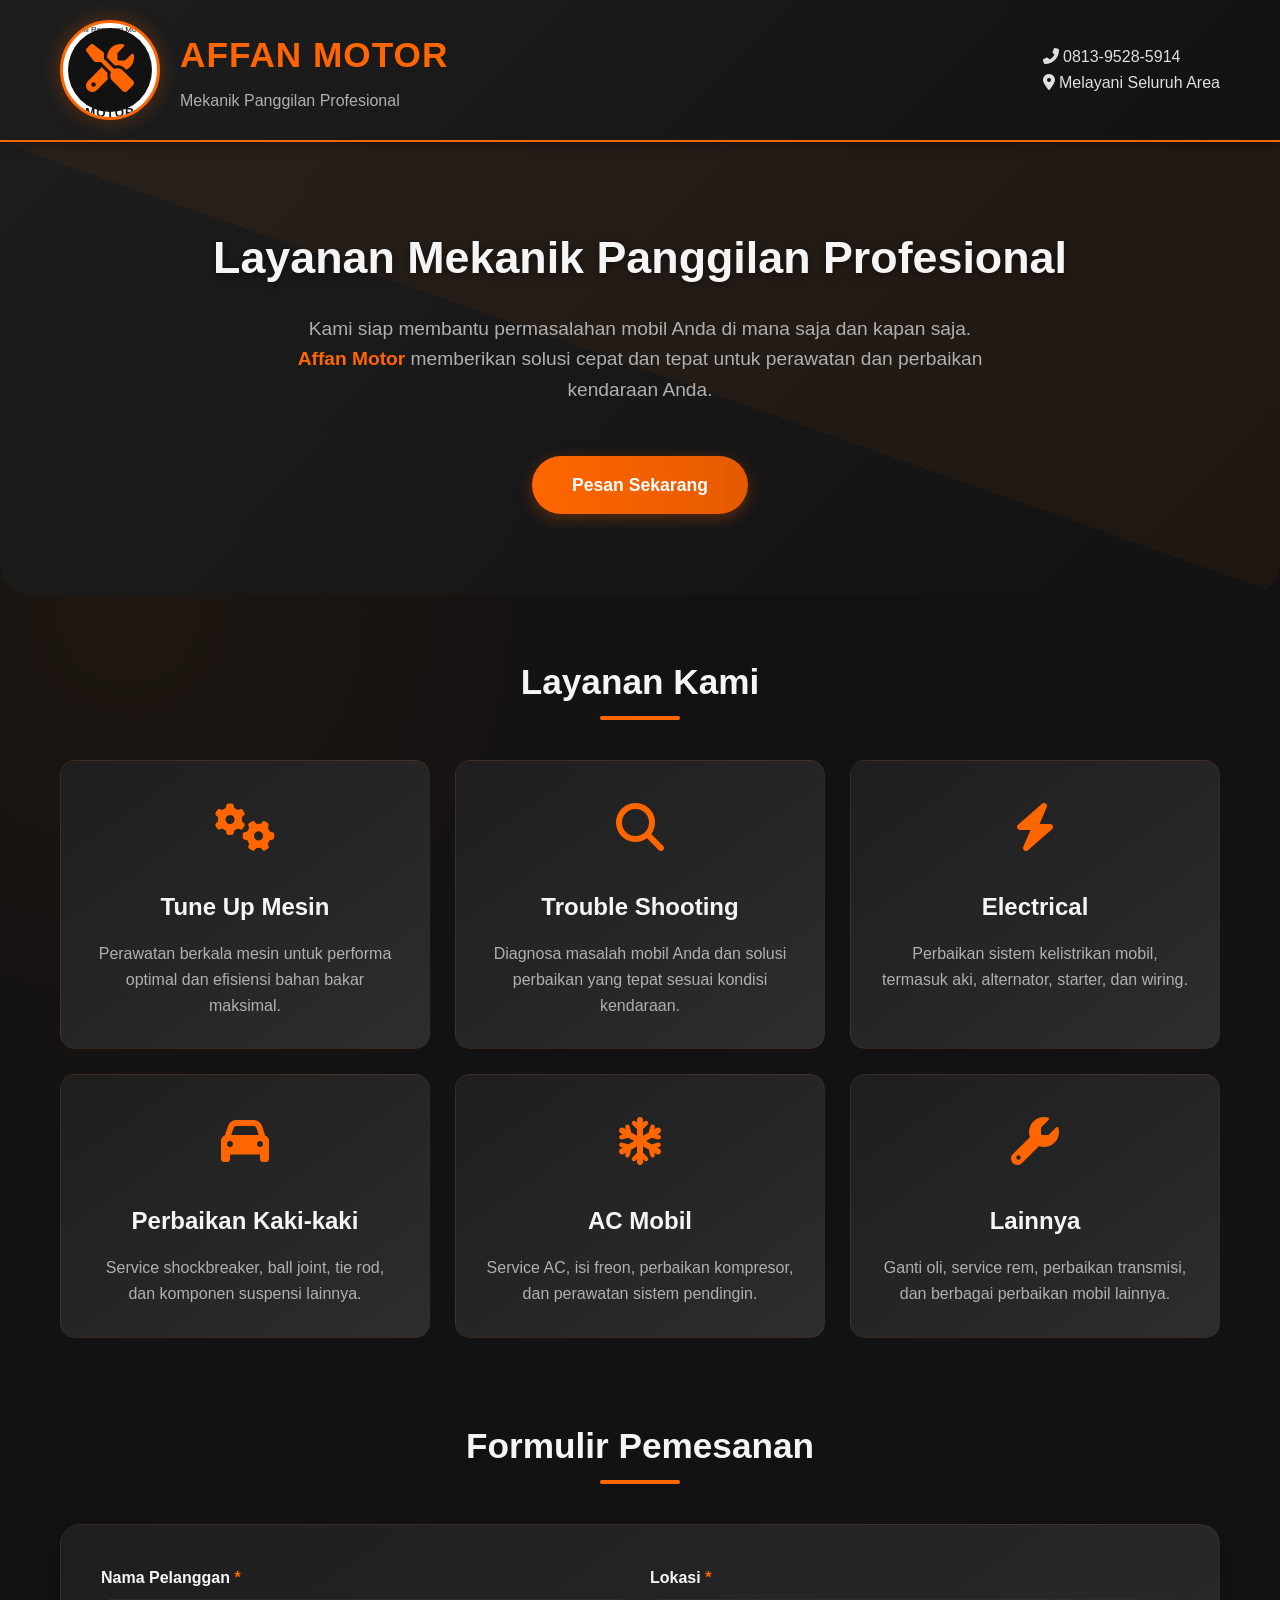
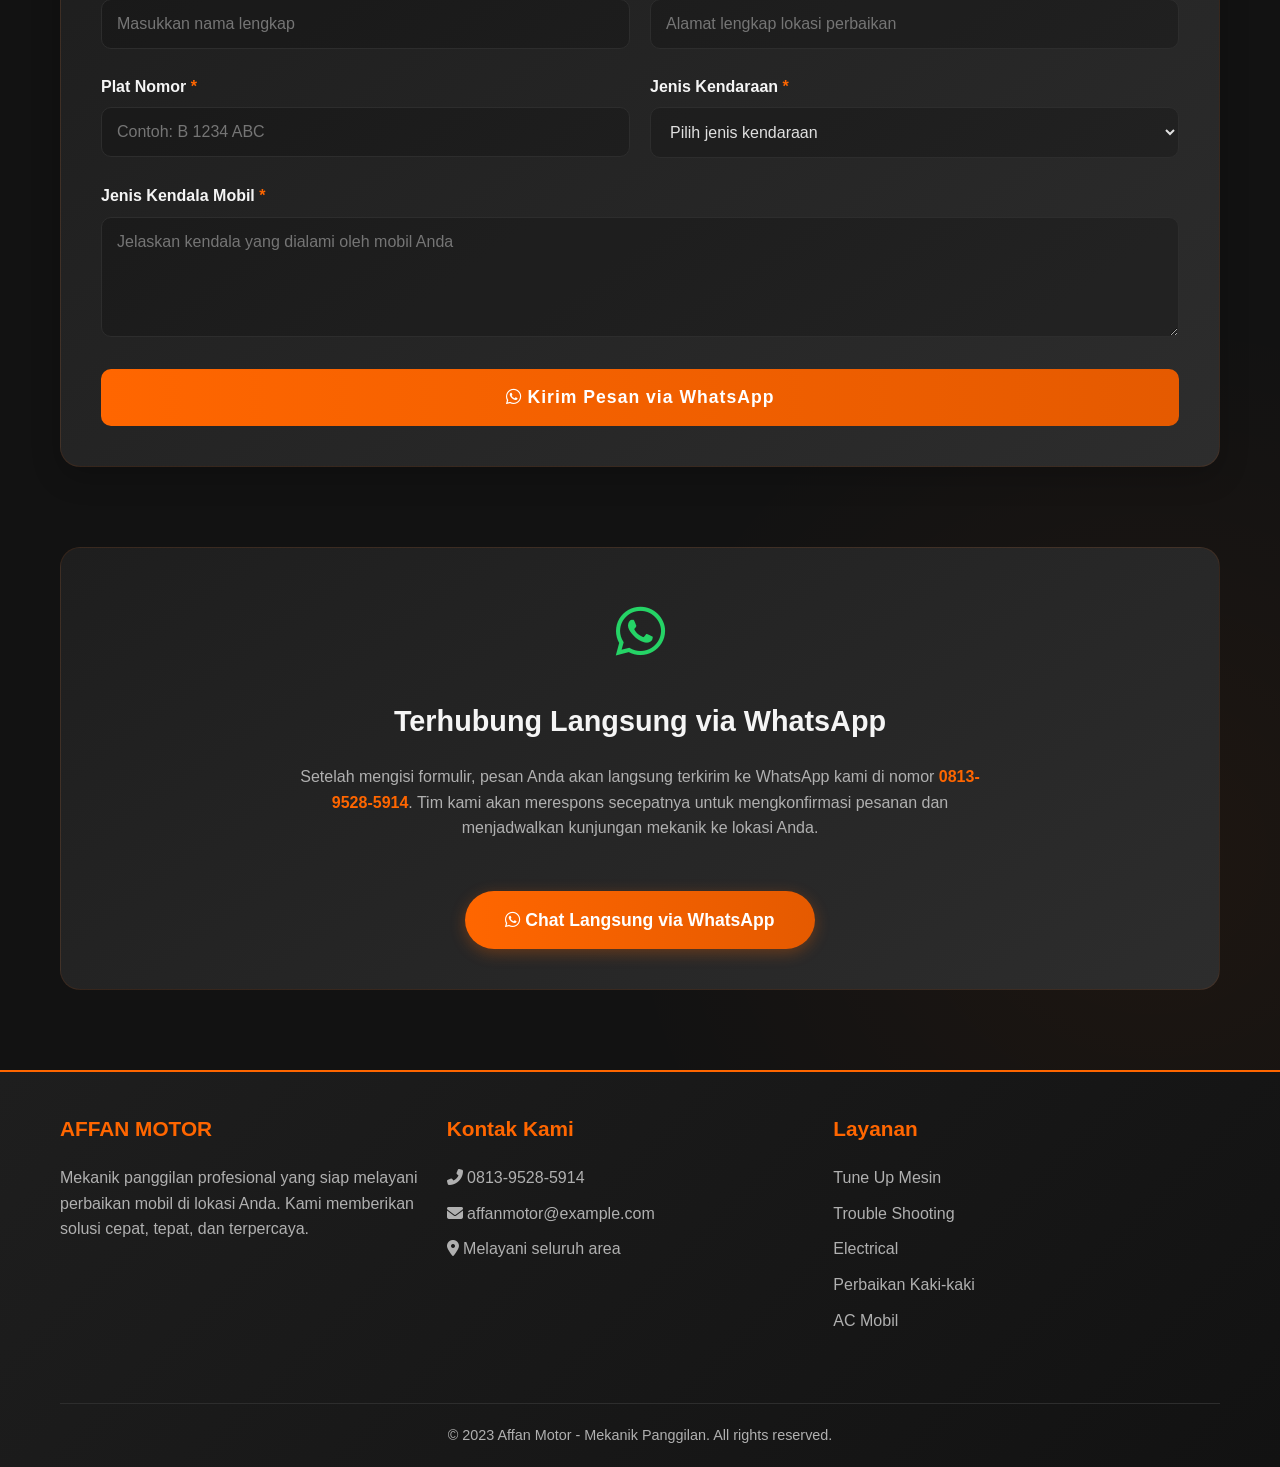
<file: Index.html>
<!DOCTYPE html>
<html lang="id">
<head>
    <meta charset="UTF-8">
    <meta name="viewport" content="width=device-width, initial-scale=1.0">
    <title>Affan Motor - Mekanik Panggilan</title>
    <link rel="stylesheet" href="https://cdnjs.cloudflare.com/ajax/libs/font-awesome/6.4.0/css/all.min.css">
    <style>
        :root {
            --primary: #ff6600;
            --primary-dark: #e55a00;
            --dark: #121212;
            --dark-light: #1e1e1e;
            --gray: #2d2d2d;
            --light: #f5f5f5;
            --text: #e0e0e0;
            --text-secondary: #b0b0b0;
        }

        * {
            margin: 0;
            padding: 0;
            box-sizing: border-box;
            font-family: 'Segoe UI', Tahoma, Geneva, Verdana, sans-serif;
        }

        body {
            background-color: var(--dark);
            color: var(--text);
            line-height: 1.6;
            background-image: 
                radial-gradient(circle at 10% 20%, rgba(255, 102, 0, 0.05) 0%, transparent 20%),
                radial-gradient(circle at 90% 80%, rgba(255, 102, 0, 0.05) 0%, transparent 20%);
        }

        .container {
            max-width: 1200px;
            margin: 0 auto;
            padding: 0 20px;
        }

        /* Header & Logo */
        header {
            background: linear-gradient(135deg, var(--dark-light) 0%, var(--dark) 100%);
            padding: 20px 0;
            border-bottom: 2px solid var(--primary);
            position: sticky;
            top: 0;
            z-index: 100;
            box-shadow: 0 4px 12px rgba(0, 0, 0, 0.3);
        }

        .header-content {
            display: flex;
            align-items: center;
            justify-content: space-between;
            flex-wrap: wrap;
        }

        .logo-container {
            display: flex;
            align-items: center;
            gap: 20px;
        }

        .logo {
            width: 100px;
            height: 100px;
            background: white;
            border-radius: 50%;
            border: 3px solid var(--primary);
            display: flex;
            align-items: center;
            justify-content: center;
            position: relative;
            overflow: hidden;
            box-shadow: 0 0 20px rgba(255, 102, 0, 0.3);
        }

        .logo-inner {
            width: 90%;
            height: 90%;
            border-radius: 50%;
            background: var(--dark);
            display: flex;
            align-items: center;
            justify-content: center;
            position: relative;
        }

        .logo-text {
            position: absolute;
            color: var(--dark);
            font-weight: bold;
            text-align: center;
            width: 100%;
        }

        .logo-text h1 {
            font-size: 12px;
            top: 15px;
            position: absolute;
            width: 100%;
            text-transform: uppercase;
            letter-spacing: 1px;
            font-weight: 800;
        }

        .logo-text p {
            font-size: 8px;
            bottom: 20px;
            position: absolute;
            width: 100%;
            font-weight: 500;
        }

        .logo-icon {
            font-size: 48px;
            color: var(--primary);
            z-index: 2;
        }

        .company-name {
            text-align: left;
        }

        .company-name h1 {
            color: var(--primary);
            font-size: 2.2rem;
            margin-bottom: 5px;
            letter-spacing: 1px;
        }

        .company-name p {
            color: var(--text-secondary);
            font-size: 1rem;
        }

        /* Hero Section */
        .hero {
            padding: 80px 0;
            background: linear-gradient(135deg, rgba(30, 30, 30, 0.9) 0%, rgba(18, 18, 18, 0.95) 100%);
            text-align: center;
            margin-bottom: 60px;
            border-radius: 0 0 30px 30px;
            position: relative;
            overflow: hidden;
        }

        .hero::before {
            content: '';
            position: absolute;
            top: 0;
            left: 0;
            width: 100%;
            height: 100%;
            background-image: url('data:image/svg+xml;utf8,<svg xmlns="http://www.w3.org/2000/svg" viewBox="0 0 100 100" preserveAspectRatio="none"><path d="M0,0 L100,0 L100,100 Z" fill="%23ff6600" opacity="0.05"/></svg>');
            background-size: cover;
            z-index: 0;
        }

        .hero-content {
            position: relative;
            z-index: 1;
        }

        .hero h2 {
            font-size: 2.8rem;
            margin-bottom: 20px;
            color: var(--light);
            text-shadow: 0 2px 10px rgba(0, 0, 0, 0.5);
        }

        .hero p {
            font-size: 1.2rem;
            max-width: 700px;
            margin: 0 auto 30px;
            color: var(--text-secondary);
        }

        .highlight {
            color: var(--primary);
            font-weight: bold;
        }

        .cta-button {
            display: inline-block;
            background: linear-gradient(to right, var(--primary), var(--primary-dark));
            color: white;
            padding: 15px 40px;
            border-radius: 50px;
            text-decoration: none;
            font-weight: bold;
            font-size: 1.1rem;
            margin-top: 20px;
            transition: all 0.3s ease;
            box-shadow: 0 4px 15px rgba(255, 102, 0, 0.3);
            border: none;
            cursor: pointer;
        }

        .cta-button:hover {
            transform: translateY(-3px);
            box-shadow: 0 6px 20px rgba(255, 102, 0, 0.5);
            background: linear-gradient(to right, var(--primary-dark), var(--primary));
        }

        /* Sections */
        section {
            margin-bottom: 80px;
        }

        .section-title {
            text-align: center;
            margin-bottom: 40px;
            position: relative;
        }

        .section-title h2 {
            font-size: 2.2rem;
            color: var(--light);
            display: inline-block;
            padding-bottom: 10px;
        }

        .section-title h2::after {
            content: '';
            position: absolute;
            width: 80px;
            height: 4px;
            background: var(--primary);
            bottom: 0;
            left: 50%;
            transform: translateX(-50%);
            border-radius: 2px;
        }

        /* Services */
        .services-grid {
            display: grid;
            grid-template-columns: repeat(auto-fill, minmax(280px, 1fr));
            gap: 25px;
        }

        .service-card {
            background: linear-gradient(145deg, var(--dark-light), var(--gray));
            border-radius: 15px;
            padding: 30px;
            text-align: center;
            transition: all 0.3s ease;
            border: 1px solid rgba(255, 102, 0, 0.1);
            position: relative;
            overflow: hidden;
        }

        .service-card::before {
            content: '';
            position: absolute;
            top: 0;
            left: 0;
            width: 100%;
            height: 5px;
            background: var(--primary);
            transform: scaleX(0);
            transition: transform 0.3s ease;
        }

        .service-card:hover::before {
            transform: scaleX(1);
        }

        .service-card:hover {
            transform: translateY(-10px);
            box-shadow: 0 10px 25px rgba(0, 0, 0, 0.3);
            border-color: rgba(255, 102, 0, 0.3);
        }

        .service-icon {
            font-size: 3rem;
            color: var(--primary);
            margin-bottom: 20px;
        }

        .service-card h3 {
            font-size: 1.5rem;
            margin-bottom: 15px;
            color: var(--light);
        }

        .service-card p {
            color: var(--text-secondary);
        }

        /* Booking Form */
        .booking-form {
            background: linear-gradient(145deg, var(--dark-light), var(--gray));
            border-radius: 20px;
            padding: 40px;
            box-shadow: 0 10px 30px rgba(0, 0, 0, 0.2);
            border: 1px solid rgba(255, 102, 0, 0.1);
        }

        .form-group {
            margin-bottom: 25px;
        }

        .form-group label {
            display: block;
            margin-bottom: 8px;
            color: var(--light);
            font-weight: 600;
        }

        .form-group input,
        .form-group select,
        .form-group textarea {
            width: 100%;
            padding: 15px;
            background-color: rgba(0, 0, 0, 0.2);
            border: 1px solid var(--gray);
            border-radius: 10px;
            color: var(--text);
            font-size: 1rem;
            transition: all 0.3s ease;
        }

        .form-group input:focus,
        .form-group select:focus,
        .form-group textarea:focus {
            outline: none;
            border-color: var(--primary);
            box-shadow: 0 0 0 3px rgba(255, 102, 0, 0.1);
        }

        .form-group textarea {
            min-height: 120px;
            resize: vertical;
        }

        .form-row {
            display: grid;
            grid-template-columns: repeat(auto-fit, minmax(250px, 1fr));
            gap: 20px;
        }

        .submit-button {
            background: linear-gradient(to right, var(--primary), var(--primary-dark));
            color: white;
            border: none;
            padding: 18px 40px;
            font-size: 1.1rem;
            font-weight: bold;
            border-radius: 10px;
            cursor: pointer;
            width: 100%;
            transition: all 0.3s ease;
            letter-spacing: 1px;
        }

        .submit-button:hover {
            background: linear-gradient(to right, var(--primary-dark), var(--primary));
            box-shadow: 0 5px 15px rgba(255, 102, 0, 0.4);
            transform: translateY(-2px);
        }

        /* WhatsApp Integration */
        .whatsapp-info {
            text-align: center;
            background: linear-gradient(145deg, var(--dark-light), var(--gray));
            border-radius: 20px;
            padding: 40px;
            margin-top: 40px;
            border: 1px solid rgba(255, 102, 0, 0.1);
        }

        .whatsapp-info h3 {
            color: var(--light);
            font-size: 1.8rem;
            margin-bottom: 20px;
        }

        .whatsapp-info p {
            color: var(--text-secondary);
            margin-bottom: 30px;
            max-width: 700px;
            margin-left: auto;
            margin-right: auto;
        }

        .whatsapp-icon {
            font-size: 3.5rem;
            color: #25D366;
            margin-bottom: 20px;
        }

        /* Footer */
        footer {
            background: linear-gradient(135deg, var(--dark-light) 0%, var(--dark) 100%);
            padding: 40px 0 20px;
            border-top: 2px solid var(--primary);
            margin-top: 60px;
        }

        .footer-content {
            display: flex;
            flex-wrap: wrap;
            justify-content: space-between;
            margin-bottom: 30px;
        }

        .footer-column {
            flex: 1;
            min-width: 250px;
            margin-bottom: 30px;
        }

        .footer-column h3 {
            color: var(--primary);
            margin-bottom: 20px;
            font-size: 1.3rem;
        }

        .footer-column p, .footer-column a {
            color: var(--text-secondary);
            margin-bottom: 10px;
            display: block;
            text-decoration: none;
            transition: color 0.3s ease;
        }

        .footer-column a:hover {
            color: var(--primary);
        }

        .copyright {
            text-align: center;
            padding-top: 20px;
            border-top: 1px solid var(--gray);
            color: var(--text-secondary);
            font-size: 0.9rem;
        }

        /* Responsive */
        @media (max-width: 768px) {
            .header-content {
                flex-direction: column;
                text-align: center;
                gap: 20px;
            }
            
            .hero h2 {
                font-size: 2.2rem;
            }
            
            .section-title h2 {
                font-size: 1.8rem;
            }
            
            .booking-form {
                padding: 25px;
            }
            
            .form-row {
                grid-template-columns: 1fr;
            }
        }

        /* Animations */
        @keyframes fadeIn {
            from { opacity: 0; transform: translateY(20px); }
            to { opacity: 1; transform: translateY(0); }
        }

        .service-card, .booking-form, .whatsapp-info {
            animation: fadeIn 0.8s ease forwards;
        }
    </style>
</head>
<body>
    <!-- Header -->
    <header>
        <div class="container header-content">
            <div class="logo-container">
                <div class="logo">
                    <div class="logo-inner">
                        <div class="logo-icon">
                            <i class="fas fa-tools"></i>
                        </div>
                        <div class="logo-text">
                            <h1>AFFAN MOTOR</h1>
                            <p>Ahli Reparasi Mobil Anda</p>
                        </div>
                    </div>
                </div>
                <div class="company-name">
                    <h1>AFFAN MOTOR</h1>
                    <p>Mekanik Panggilan Profesional</p>
                </div>
            </div>
            
            <div class="contact-info">
                <p><i class="fas fa-phone-alt"></i> 0813-9528-5914</p>
                <p><i class="fas fa-map-marker-alt"></i> Melayani Seluruh Area</p>
            </div>
        </div>
    </header>

    <!-- Hero Section -->
    <section class="hero">
        <div class="container hero-content">
            <h2>Layanan Mekanik Panggilan Profesional</h2>
            <p>Kami siap membantu permasalahan mobil Anda di mana saja dan kapan saja. <span class="highlight">Affan Motor</span> memberikan solusi cepat dan tepat untuk perawatan dan perbaikan kendaraan Anda.</p>
            <a href="#booking" class="cta-button">Pesan Sekarang</a>
        </div>
    </section>

    <!-- Services Section -->
    <section class="services">
        <div class="container">
            <div class="section-title">
                <h2>Layanan Kami</h2>
            </div>
            
            <div class="services-grid">
                <div class="service-card">
                    <div class="service-icon">
                        <i class="fas fa-cogs"></i>
                    </div>
                    <h3>Tune Up Mesin</h3>
                    <p>Perawatan berkala mesin untuk performa optimal dan efisiensi bahan bakar maksimal.</p>
                </div>
                
                <div class="service-card">
                    <div class="service-icon">
                        <i class="fas fa-search"></i>
                    </div>
                    <h3>Trouble Shooting</h3>
                    <p>Diagnosa masalah mobil Anda dan solusi perbaikan yang tepat sesuai kondisi kendaraan.</p>
                </div>
                
                <div class="service-card">
                    <div class="service-icon">
                        <i class="fas fa-bolt"></i>
                    </div>
                    <h3>Electrical</h3>
                    <p>Perbaikan sistem kelistrikan mobil, termasuk aki, alternator, starter, dan wiring.</p>
                </div>
                
                <div class="service-card">
                    <div class="service-icon">
                        <i class="fas fa-car"></i>
                    </div>
                    <h3>Perbaikan Kaki-kaki</h3>
                    <p>Service shockbreaker, ball joint, tie rod, dan komponen suspensi lainnya.</p>
                </div>
                
                <div class="service-card">
                    <div class="service-icon">
                        <i class="fas fa-snowflake"></i>
                    </div>
                    <h3>AC Mobil</h3>
                    <p>Service AC, isi freon, perbaikan kompresor, dan perawatan sistem pendingin.</p>
                </div>
                
                <div class="service-card">
                    <div class="service-icon">
                        <i class="fas fa-wrench"></i>
                    </div>
                    <h3>Lainnya</h3>
                    <p>Ganti oli, service rem, perbaikan transmisi, dan berbagai perbaikan mobil lainnya.</p>
                </div>
            </div>
        </div>
    </section>

    <!-- Booking Form Section -->
    <section id="booking" class="booking">
        <div class="container">
            <div class="section-title">
                <h2>Formulir Pemesanan</h2>
            </div>
            
            <div class="booking-form">
                <form id="bookingForm">
                    <div class="form-row">
                        <div class="form-group">
                            <label for="nama">Nama Pelanggan <span class="highlight">*</span></label>
                            <input type="text" id="nama" name="nama" placeholder="Masukkan nama lengkap" required>
                        </div>
                        
                        <div class="form-group">
                            <label for="lokasi">Lokasi <span class="highlight">*</span></label>
                            <input type="text" id="lokasi" name="lokasi" placeholder="Alamat lengkap lokasi perbaikan" required>
                        </div>
                    </div>
                    
                    <div class="form-row">
                        <div class="form-group">
                            <label for="plat">Plat Nomor <span class="highlight">*</span></label>
                            <input type="text" id="plat" name="plat" placeholder="Contoh: B 1234 ABC" required>
                        </div>
                        
                        <div class="form-group">
                            <label for="jenis">Jenis Kendaraan <span class="highlight">*</span></label>
                            <select id="jenis" name="jenis" required>
                                <option value="">Pilih jenis kendaraan</option>
                                <option value="Sedan">Sedan</option>
                                <option value="SUV">SUV</option>
                                <option value="MPV">MPV</option>
                                <option value="Hatchback">Hatchback</option>
                                <option value="Pickup">Pickup</option>
                                <option value="Lainnya">Lainnya</option>
                            </select>
                        </div>
                    </div>
                    
                    <div class="form-group">
                        <label for="kendala">Jenis Kendala Mobil <span class="highlight">*</span></label>
                        <textarea id="kendala" name="kendala" placeholder="Jelaskan kendala yang dialami oleh mobil Anda" required></textarea>
                    </div>
                    
                    <button type="submit" class="submit-button">
                        <i class="fab fa-whatsapp"></i> Kirim Pesan via WhatsApp
                    </button>
                </form>
            </div>
        </div>
    </section>

    <!-- WhatsApp Integration -->
    <section class="whatsapp-integration">
        <div class="container">
            <div class="whatsapp-info">
                <div class="whatsapp-icon">
                    <i class="fab fa-whatsapp"></i>
                </div>
                <h3>Terhubung Langsung via WhatsApp</h3>
                <p>Setelah mengisi formulir, pesan Anda akan langsung terkirim ke WhatsApp kami di nomor <span class="highlight">0813-9528-5914</span>. Tim kami akan merespons secepatnya untuk mengkonfirmasi pesanan dan menjadwalkan kunjungan mekanik ke lokasi Anda.</p>
                <a href="https://wa.me/6281395285914?text=Halo%20Affan%20Motor,%20saya%20ingin%20konsultasi%20tentang%20perbaikan%20mobil" class="cta-button" target="_blank">
                    <i class="fab fa-whatsapp"></i> Chat Langsung via WhatsApp
                </a>
            </div>
        </div>
    </section>

    <!-- Footer -->
    <footer>
        <div class="container">
            <div class="footer-content">
                <div class="footer-column">
                    <h3>AFFAN MOTOR</h3>
                    <p>Mekanik panggilan profesional yang siap melayani perbaikan mobil di lokasi Anda. Kami memberikan solusi cepat, tepat, dan terpercaya.</p>
                </div>
                
                <div class="footer-column">
                    <h3>Kontak Kami</h3>
                    <p><i class="fas fa-phone-alt"></i> 0813-9528-5914</p>
                    <p><i class="fas fa-envelope"></i> affanmotor@example.com</p>
                    <p><i class="fas fa-map-marker-alt"></i> Melayani seluruh area</p>
                </div>
                
                <div class="footer-column">
                    <h3>Layanan</h3>
                    <a href="#">Tune Up Mesin</a>
                    <a href="#">Trouble Shooting</a>
                    <a href="#">Electrical</a>
                    <a href="#">Perbaikan Kaki-kaki</a>
                    <a href="#">AC Mobil</a>
                </div>
            </div>
            
            <div class="copyright">
                <p>&copy; 2023 Affan Motor - Mekanik Panggilan. All rights reserved.</p>
            </div>
        </div>
    </footer>

    <script>
        document.getElementById('bookingForm').addEventListener('submit', function(e) {
            e.preventDefault();
            
            // Ambil nilai dari form
            const nama = document.getElementById('nama').value;
            const lokasi = document.getElementById('lokasi').value;
            const plat = document.getElementById('plat').value;
            const jenis = document.getElementById('jenis').value;
            const kendala = document.getElementById('kendala').value;
            
            // Format pesan untuk WhatsApp
            const message = `Halo Affan Motor, saya ingin memesan layanan mekanik panggilan dengan detail sebagai berikut:
            
Nama: ${nama}
Lokasi: ${lokasi}
Plat Nomor: ${plat}
Jenis Kendaraan: ${jenis}
Kendala: ${kendala}

Mohon konfirmasi ketersediaan dan perkiraan biaya. Terima kasih.`;
            
            // Encode pesan untuk URL
            const encodedMessage = encodeURIComponent(message);
            
            // Nomor WhatsApp tujuan
            const phoneNumber = '6281395285914';
            
            // Buat URL WhatsApp
            const whatsappURL = `https://wa.me/${phoneNumber}?text=${encodedMessage}`;
            
            // Buka WhatsApp di tab baru
            window.open(whatsappURL, '_blank');
            
            // Reset form setelah submit
            document.getElementById('bookingForm').reset();
            
            // Tampilkan notifikasi
            alert('Terima kasih! Anda akan diarahkan ke WhatsApp untuk mengirim pesan. Tim kami akan merespons secepatnya.');
        });
    </script>
</body>
  </html>
</file>
